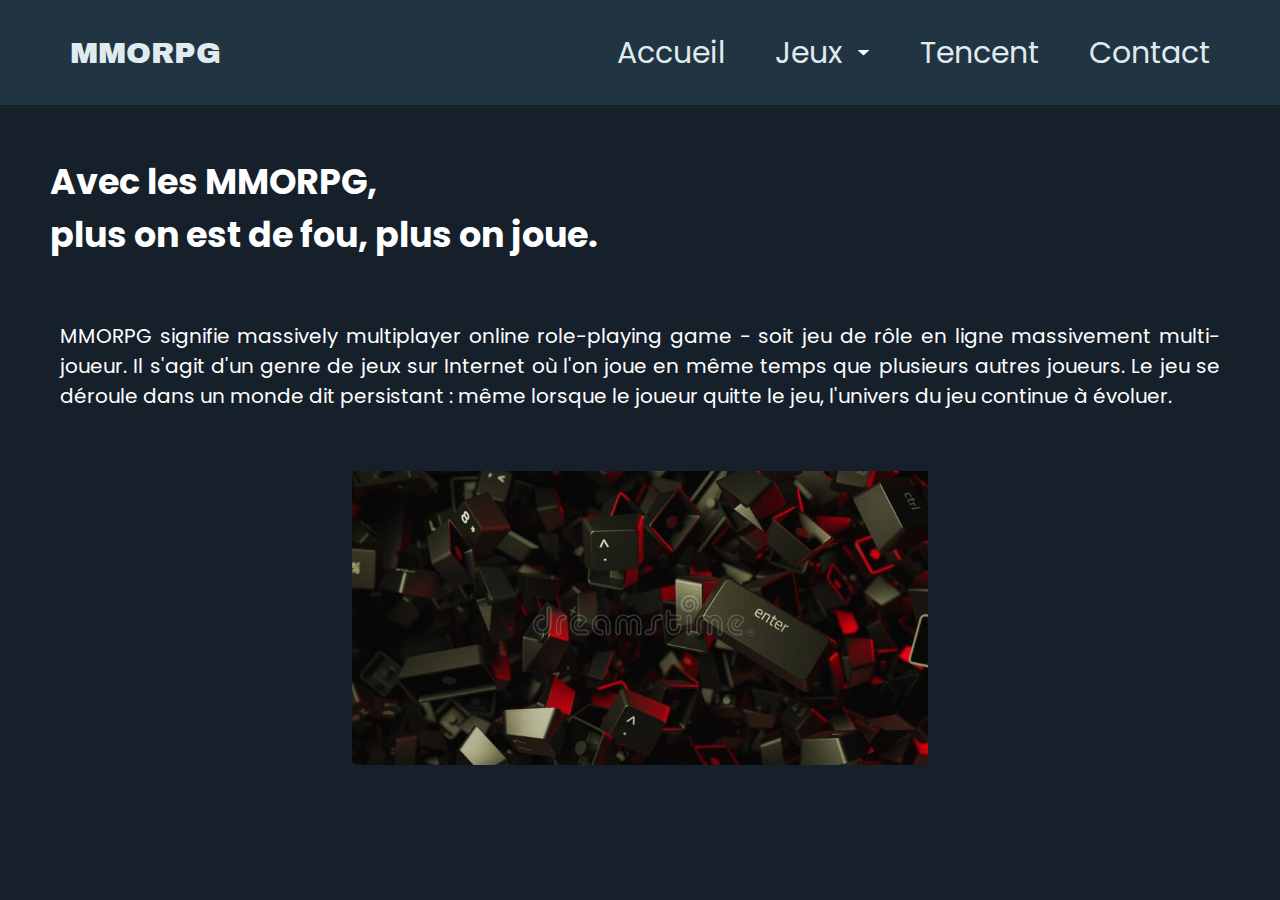
<file: html/Index.html>
<!DOCTYPE html>
<html lang="en">

<head>
    <meta charset="UTF-8">
    <meta http-equiv="X-UA-Compatible" content="IE=edge">
    <meta name="viewport" content="width=device-width, initial-scale=1.0">

    <!-- importation du css -->
    <link rel="stylesheet" media="screen and (min-width:1101px)" href="../css/style.css">
    <link rel="stylesheet" media="screen and (min-width:751px) and (max-width:1100px)" href="../css/laptop.css">
    <link rel="stylesheet" media="screen and (max-width:750px)" href="../css/mobile.css">

    <!-- impotation des fonts -->
    <link rel="preconnect" href="https://fonts.googleapis.com">
    <link rel="preconnect" href="https://fonts.gstatic.com" crossorigin>
    <link href="https://fonts.googleapis.com/css2?family=Poppins:wght@300&display=swap" rel="stylesheet">

    <!-- Archivo black font family -->
    <link rel="preconnect" href="https://fonts.googleapis.com">
    <link rel="preconnect" href="https://fonts.gstatic.com" crossorigin>
    <link href="https://fonts.googleapis.com/css2?family=Archivo+Black&display=swap" rel="stylesheet">

    <title>Accueil</title>
</head>

<body>

    <a href="#haut_de_page"><img class="haut_de_page" src="../img/retour_haut.png" alt="retour_haut_de_page" /></a>

    <nav>

        <div class="nav-logo-container">
            <a href="Index.html" class="logo">
                MMORPG
            </a>
        </div>

        <input type="checkbox" id="nav-btn-check">
        <div class="nav-btn-container">
            <label for="nav-btn-check">
                <div class="ligne ligne-1"></div>
                <div class="ligne ligne-2"></div>
                <div class="ligne ligne-3"></div>
            </label>
        </div>

        <div class="nav-liens-container">
            <a href="Index.html" class="nav-lien">
                Accueil
            </a>

            <div class="nav-lien jeux-container">
                <input type="checkbox" id="menu-deroulant-jeux">
                <label for="menu-deroulant-jeux">
                    Jeux <i class="icon-caret"></i>
                </label>
                <span class="menu-deroulant-container">
                    <a href="AutreMMORPG.html" class="jeux-details">
                        Autres MMO
                    </a>
                    <a href="Wow.html" class="jeux-details">
                        WoW
                    </a>
                    <a href="Dofus.html" class="jeux-details">
                        Dofus
                    </a>
                </span>
            </div>

            <a href="Tencent.html" class="nav-lien">
                Tencent
            </a>

            <a href="Contact.html" class="nav-lien mobile-space">
                Contact
            </a>
        </div>

    </nav>

    <section>
        <div>
            <h1 class="Slogant">
                Avec les MMORPG, <br> plus on est de fou, plus on joue.</h1>

            <p class="accrocheacceuil">MMORPG signifie massively multiplayer online role-playing game - soit jeu de rôle
                en ligne massivement multijoueur.
                Il s'agit d'un genre de jeux sur Internet où l'on joue en même temps que plusieurs autres joueurs.
                Le jeu se déroule dans un monde dit persistant : même lorsque le joueur quitte le jeu, l'univers du jeu
                continue à évoluer.</p>

            <img class="imgaccueil" src="../img/acceuilaffiche.jpg" alt="Image Accueil" title="Image Accueil" />
        </div>
    </section>
</body>

</html>
</file>
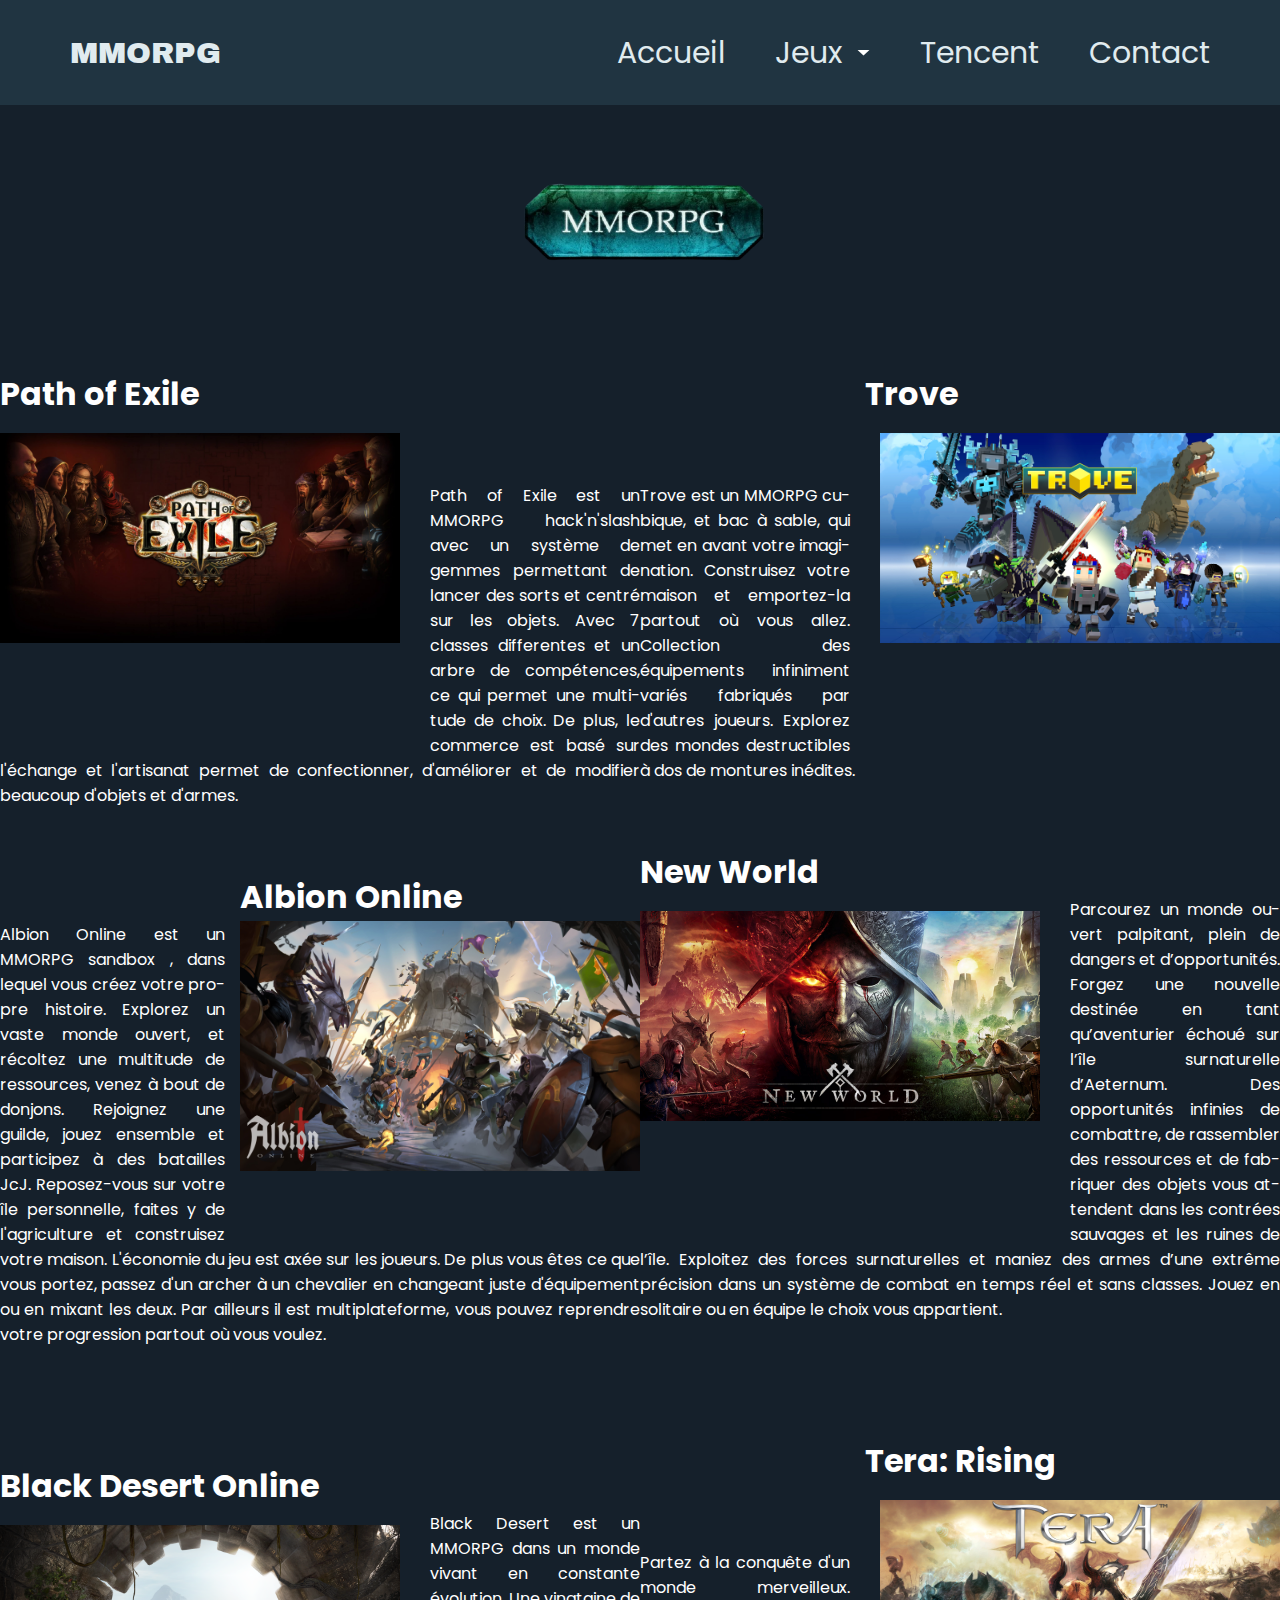
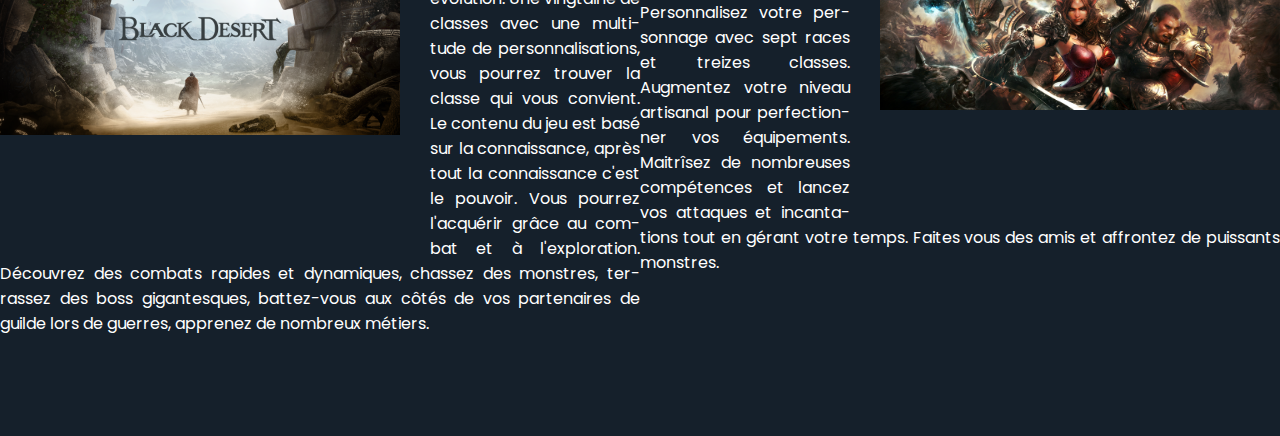
<file: html/AutreMMORPG.html>
<!DOCTYPE html>
<html lang="en">

<head>
  <meta charset="UTF-8">
  <meta http-equiv="X-UA-Compatible" content="IE=edge">
  <meta name="viewport" content="width=device-width, initial-scale=1.0">

  <!-- importation du css -->
  <link rel="stylesheet" media="screen and (min-width:1101px)" href="../css/style.css">
  <link rel="stylesheet" media="screen and (min-width:751px) and (max-width:1100px)" href="../css/laptop.css">
  <link rel="stylesheet" media="screen and (max-width:750px)" href="../css/mobile.css">

  <!-- impotation des fonts -->
  <link rel="preconnect" href="https://fonts.googleapis.com">
  <link rel="preconnect" href="https://fonts.gstatic.com" crossorigin>
  <link href="https://fonts.googleapis.com/css2?family=Poppins:wght@300&display=swap" rel="stylesheet">

  <!-- Archivo black font family -->
  <link rel="preconnect" href="https://fonts.googleapis.com">
  <link rel="preconnect" href="https://fonts.gstatic.com" crossorigin>
  <link href="https://fonts.googleapis.com/css2?family=Archivo+Black&display=swap" rel="stylesheet">

  <title>Accueil</title>
</head>

<body>

  <a href="#haut_de_page"><img class="haut_de_page" src="../img/retour_haut.png" alt="retour_haut_de_page" /></a>

  <nav>

    <div class="nav-logo-container">
      <a href="Index.html" class="logo">
        MMORPG
      </a>
    </div>

    <input type="checkbox" id="nav-btn-check">
    <div class="nav-btn-container">
      <label for="nav-btn-check">
        <div class="ligne ligne-1"></div>
        <div class="ligne ligne-2"></div>
        <div class="ligne ligne-3"></div>
      </label>
    </div>

    <div class="nav-liens-container">
      <a href="Index.html" class="nav-lien">
        Accueil
      </a>

      <div class="nav-lien jeux-container">
        <input type="checkbox" id="menu-deroulant-jeux">
        <label for="menu-deroulant-jeux">
          Jeux <i class="icon-caret"></i>
        </label>
        <span class="menu-deroulant-container">
          <a href="AutreMMORPG.html" class="jeux-details">
            Autres MMO
          </a>
          <a href="Wow.html" class="jeux-details">
            WoW
          </a>
          <a href="Dofus.html" class="jeux-details">
            Dofus
          </a>
        </span>
      </div>

      <a href="Tencent.html" class="nav-lien">
        Tencent
      </a>

      <a href="Contact.html" class="nav-lien mobile-space">
        Contact
      </a>
    </div>

  </nav>
  <header>
    <img src="../img/Titremmorpg.png" alt="Titre MMORPG" class="titre" />
  </header>

  <body id="mmo">
    <section id="gauche">
      <article>
        <figure class="imgjg">
          <a href="https://fr.pathofexile.com/" target="_blank">
            <img src="../img/path-of-exile.jpg" alt="image de Path of Exile" class="imgjg" />
          </a>
          <figcaption class="timg">
            <h1>Path of Exile</h1>
          </figcaption>

        </figure>
        <p class="c">
          Path of Exile est un MMORPG hack'n'slash avec un système de gemmes permettant de lancer des sorts et centré
          sur les objets.
          Avec 7 classes differentes et un arbre de compétences, ce qui permet une multitude de choix.
          De plus, le commerce est basé sur l'échange et l'artisanat permet de confectionner, d'améliorer et de modifier
          beaucoup d'objets et d'armes.
        </p>

      </article>
      <article>
        <figure class="imgjd">
          <a href="https://albiononline.com/fr/home" target="_blank">
            <img src="../img/Albion Online.jpg" alt="image de Albion Online" />
          </a>
          <figcaption>
            <h1>Albion Online</h1>
          </figcaption>
        </figure>
        <p class="gc">
          Albion Online est un MMORPG sandbox , dans lequel vous créez votre propre histoire.
          Explorez un vaste monde ouvert, et récoltez une multitude de ressources, venez à bout de donjons.
          Rejoignez une guilde, jouez ensemble et participez à des batailles JcJ.
          Reposez-vous sur votre île personnelle, faites y de l'agriculture et construisez votre maison.
          L'économie du jeu est axée sur les joueurs.
          De plus vous êtes ce que vous portez, passez d'un archer à un chevalier en changeant juste d'équipement ou en
          mixant les deux.
          Par ailleurs il est multiplateforme, vous pouvez reprendre votre progression partout où vous voulez.
        </p>
      </article>
      <article>
        <figure class="imgjg">
          <a href="https://www.naeu.playblackdesert.com/fr-FR/Main/" target="_blank">
            <img src="../img/black desert.png" alt="image de black desert " class="imgjg" class="center" />
          </a>
          <figcaption class="timg">
            <h1>Black Desert Online</h1>
          </figcaption>
        </figure>
        <p class="gc">
          Black Desert est un MMORPG dans un monde vivant en constante évolution.
          Une vingtaine de classes avec une multitude de personnalisations, vous pourrez trouver la classe qui vous
          convient.
          Le contenu du jeu est basé sur la connaissance, après tout la connaissance c'est le pouvoir. Vous pourrez
          l'acquérir grâce au combat et à l'exploration.
          Découvrez des combats rapides et dynamiques, chassez des monstres, terrassez des boss gigantesques,
          battez-vous aux côtés de vos partenaires de guilde lors de guerres, apprenez de nombreux métiers.
        </p>
      </article>
    </section>
    <section id="droite">
      <article>
        <figure class="imgjd">
          <a href="https://www.trionworlds.com/trove/fr/" target="_blank">
            <img src="../img/TROVE.jpg" alt="image de TROVE" class="imgjd" />
          </a>
          <figcaption>
            <h1>Trove</h1>
          </figcaption>
        </figure>
        <p class="c" id="lp">
          Trove est un MMORPG cubique, et bac à sable, qui met en avant votre imagination.
          Construisez votre maison et emportez-la partout où vous allez.
          Collection des équipements infiniment variés fabriqués par d'autres joueurs.
          Explorez des mondes destructibles à dos de montures inédites.
        </p>
      </article>
      <article>
        <figure class="imgjg">
          <a href="https://www.newworld.com/fr-fr/" target="_blank"><img src="../img/NewWorld.jpg" alt="image de "
              class="imgjg" />
          </a>
          <figcaption class="timg">
            <h1>New World</h1>
          </figcaption>
        </figure>
        <p class=gc id="lpl">
          Parcourez un monde ouvert palpitant, plein de dangers et d’opportunités.
          Forgez une nouvelle destinée en tant qu’aventurier échoué sur l’île surnaturelle d’Aeternum.
          Des opportunités infinies de combattre, de rassembler des ressources et de fabriquer des objets vous attendent
          dans les contrées sauvages et les ruines de l’île.
          Exploitez des forces surnaturelles et maniez des armes d’une extrême précision dans un système de combat en
          temps réel et sans classes.
          Jouez en solitaire ou en équipe le choix vous appartient.
        </p>
      </article>
      <article>
        <figure class="imgjd">
          <a href="https://fr.tera.gameforge.com/landingpage/partner" target="_blank">
            <img src="../img/Tera.jpg" alt="image de Tera " class="imgjd" />
          </a>
          <figcaption>
            <h1>Tera: Rising</h1>
          </figcaption>
        </figure>
        <p class="c">
          Partez à la conquête d'un monde merveilleux.
          Personnalisez votre personnage avec sept races et treizes classes.
          Augmentez votre niveau artisanal pour perfectionner vos équipements.
          Maitrîsez de nombreuses compétences et lancez vos attaques et incantations tout en gérant votre temps.
          Faites vous des amis et affrontez de puissants monstres.
        </p>
      </article>
    </section>

  </body>

</html>
</file>
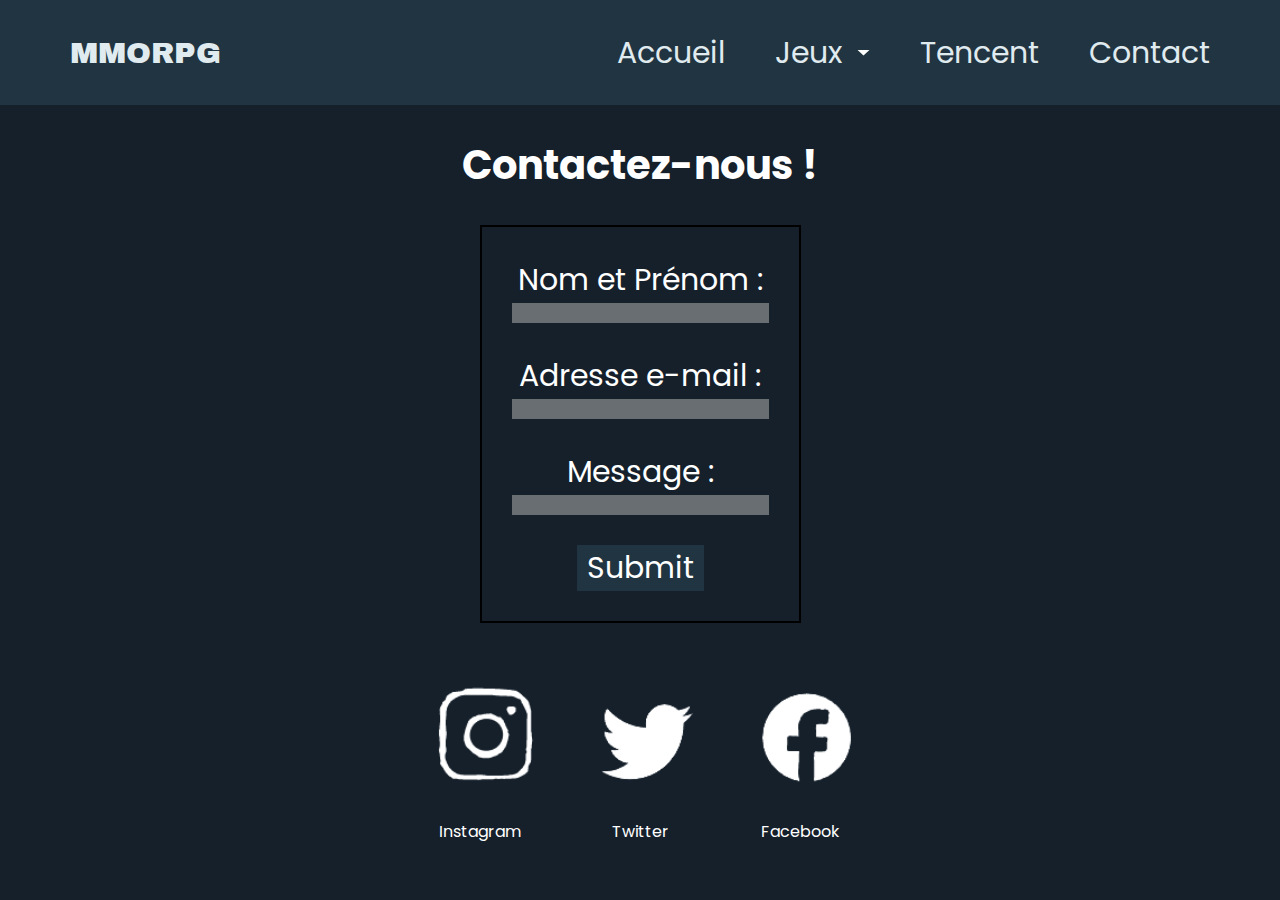
<file: html/contact.html>
<!DOCTYPE html>
<html lang="en">

<head>
    <meta charset="UTF-8">
    <meta http-equiv="X-UA-Compatible" content="IE=edge">
    <meta name="viewport" content="width=device-width, initial-scale=1.0">

    <!-- importation du css -->
    <link rel="stylesheet" media="screen and (min-width:1101px)" href="../css/style.css">
    <link rel="stylesheet" media="screen and (min-width:751px) and (max-width:1100px)" href="../css/laptop.css">
    <link rel="stylesheet" media="screen and (max-width:750px)" href="../css/mobile.css">

    <!-- impotation des fonts -->
    <link rel="preconnect" href="https://fonts.googleapis.com">
    <link rel="preconnect" href="https://fonts.gstatic.com" crossorigin>
    <link href="https://fonts.googleapis.com/css2?family=Poppins:wght@300&display=swap" rel="stylesheet">

    <!-- Archivo black font family -->
    <link rel="preconnect" href="https://fonts.googleapis.com">
    <link rel="preconnect" href="https://fonts.gstatic.com" crossorigin>
    <link href="https://fonts.googleapis.com/css2?family=Archivo+Black&display=swap" rel="stylesheet">

    <title>Contact</title>
</head>

<body id="ctct">
    <a href="#haut_de_page"><img class="haut_de_page" src="../img/retour_haut.png" alt="retour_haut_de_page" /></a>

    <nav id="haut_de_page">

        <div class="nav-logo-container">
            <a href="Index.html" class="logo">
                MMORPG
            </a>
        </div>

        <input type="checkbox" id="nav-btn-check">
        <div class="nav-btn-container">
            <label for="nav-btn-check">
                <div class="ligne ligne-1"></div>
                <div class="ligne ligne-2"></div>
                <div class="ligne ligne-3"></div>
            </label>
        </div>

        <div class="nav-liens-container">
            <a href="Index.html" class="nav-lien">
                Accueil
            </a>

            <div class="nav-lien jeux-container">
                <input type="checkbox" id="menu-deroulant-jeux">
                <label for="menu-deroulant-jeux">
                    Jeux <i class="icon-caret"></i>
                </label>
                <span class="menu-deroulant-container">
                    <a href="AutreMMORPG.html" class="jeux-details">
                        Autres MMO
                    </a>
                    <a href="Wow.html" class="jeux-details">
                        WoW
                    </a>
                    <a href="Dofus.html" class="jeux-details">
                        Dofus
                    </a>
                </span>
            </div>

            <a href="Tencent.html" class="nav-lien">
                Tencent
            </a>

            <a href="Contact.html" class="nav-lien mobile-space">
                Contact
            </a>
        </div>

    </nav>

    <div>
        <h1 class="contact">Contactez-nous !</h1>
    </div>
    <div class="formall">
        <form>
            <div class="form1">
                <label for="name-and-firstname">
                    Nom et Prénom : <input type="text">
                </label>
            </div>
            <div class="form2">
                <label for="email">
                    Adresse e-mail : <input type="text">
                </label>
            </div>
            <div class="form3">
                <label for="message">
                    Message : <input type="text">
                </label>
            </div>
            <div>
                <input type="submit" class="envoyer">
            </div>
        </form>
    </div>

    <div class="logoall">
        <figure>
            <a href="https://www.instagram.com/yanisprojetweb/" target="_blank"><img class="logoréseaux"
                    src="../img/Instagramlogo.png" alt="Instagram" title="Instagram"></a>
            <figcaption class="logotxt">Instagram</figcaption>
        </figure>
        <figure>
            <a href="https://twitter.com/projetwebsae106" target="_blank"><img class="logoréseaux"
                    src="../img/Twitterlogo.png" alt="Twitter" title="Twitter"></a>
            <figcaption class="logotxt">Twitter</figcaption>
        </figure>
        <figure>
            <a href="https://www.facebook.com/profile.php?id=100074762119582" target="_blank"><img class="logoréseaux"
                    src="../img/Facebooklogo.png" alt="Facebook" title="Facebook"></a>
            <figcaption class="logotxt">Facebook</figcaption>
        </figure>
    </div>
</body>

</html>
</file>
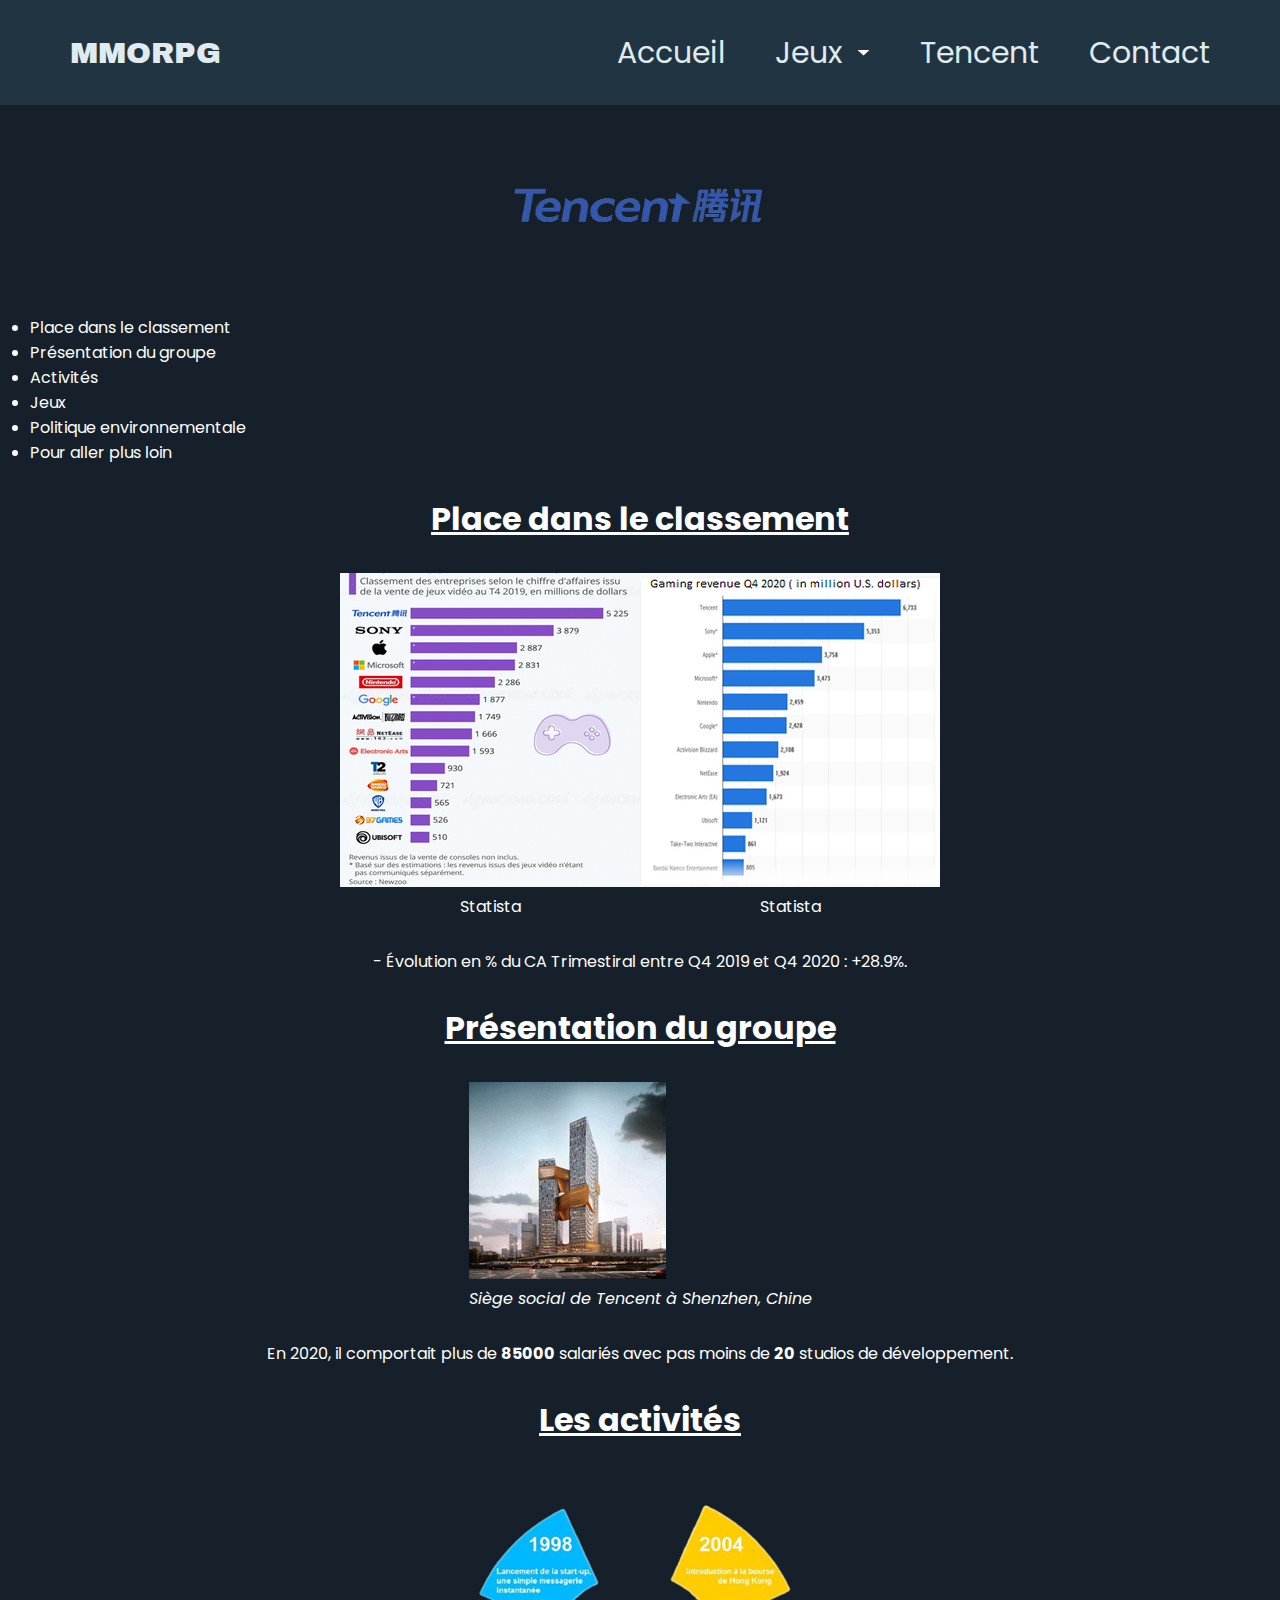
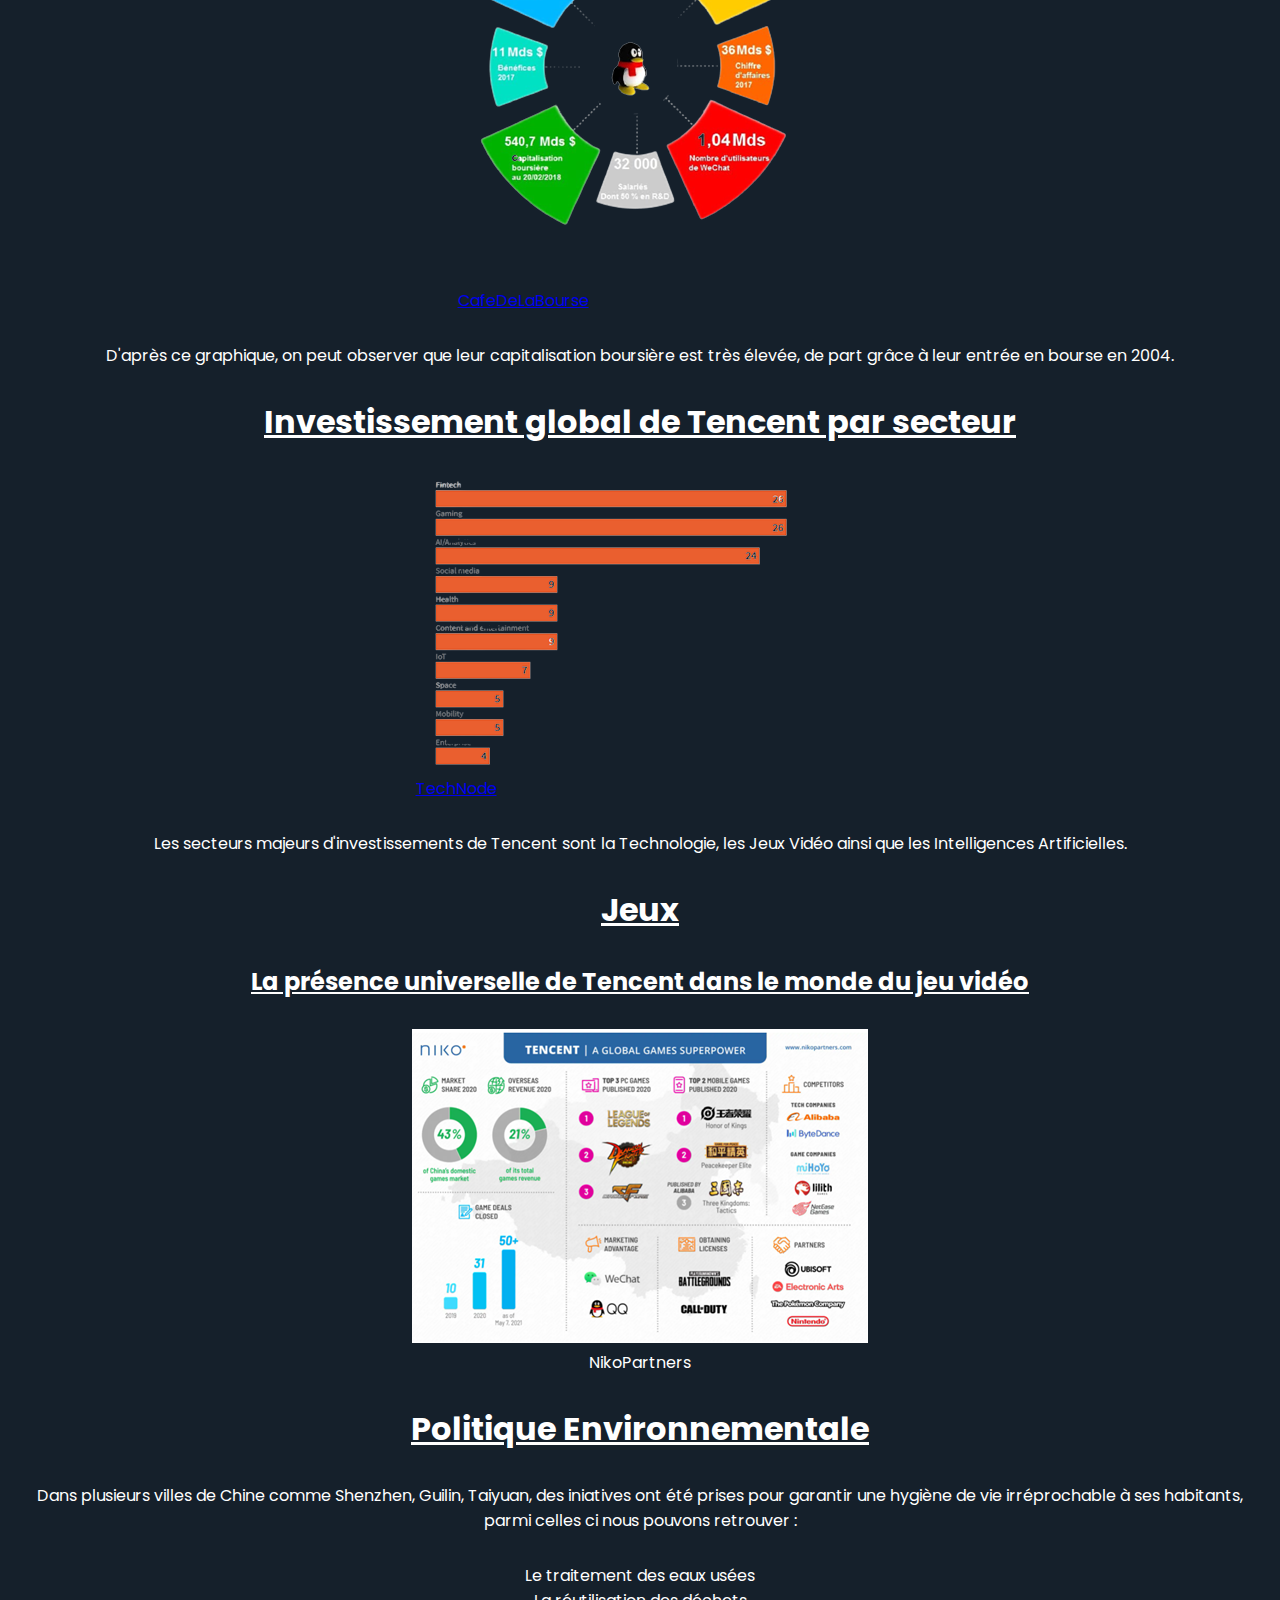
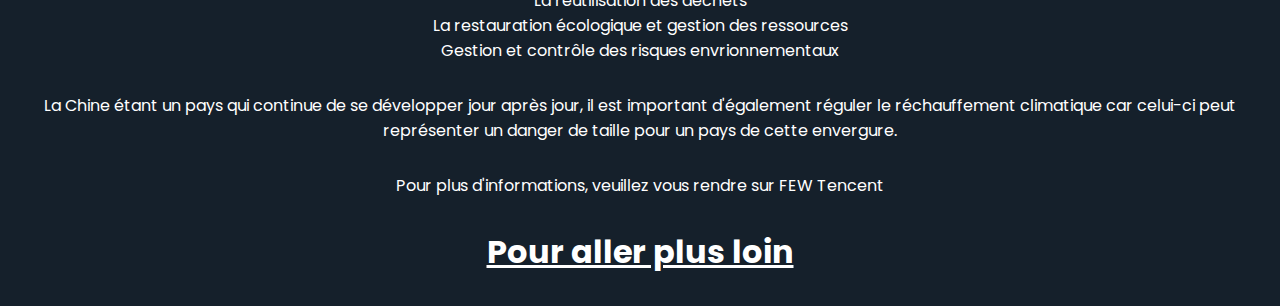
<file: html/Tencent.html>
<!DOCTYPE html>
<html lang="en">

<head>
    <meta charset="UTF-8">
    <meta http-equiv="X-UA-Compatible" content="IE=edge">
    <meta name="viewport" content="width=device-width, initial-scale=1.0">

    <!-- importation du css -->
    <link rel="stylesheet" media="screen and (min-width:1101px)" href="../css/style.css">
    <link rel="stylesheet" media="screen and (min-width:751px) and (max-width:1100px)" href="../css/laptop.css">
    <link rel="stylesheet" media="screen and (max-width:750px)" href="../css/mobile.css">

    <!-- impotation des fonts -->
    <link rel="preconnect" href="https://fonts.googleapis.com">
    <link rel="preconnect" href="https://fonts.gstatic.com" crossorigin>
    <link href="https://fonts.googleapis.com/css2?family=Poppins:wght@300&display=swap" rel="stylesheet">

    <!-- Archivo black font family -->
    <link rel="preconnect" href="https://fonts.googleapis.com">
    <link rel="preconnect" href="https://fonts.gstatic.com" crossorigin>
    <link href="https://fonts.googleapis.com/css2?family=Archivo+Black&display=swap" rel="stylesheet">

    <title>Tencent</title>
</head>

<body id="tencent">
    <a href="#haut_de_page"><img class="haut_de_page" src="../img/retour_haut.png" alt="retour_haut_de_page" /></a>

    <nav id="haut_de_page">

        <div class="nav-logo-container">
            <a href="Index.html" class="logo">
                MMORPG
            </a>
        </div>

        <input type="checkbox" id="nav-btn-check">
        <div class="nav-btn-container">
            <label for="nav-btn-check">
                <div class="ligne ligne-1"></div>
                <div class="ligne ligne-2"></div>
                <div class="ligne ligne-3"></div>
            </label>
        </div>

        <div class="nav-liens-container">
            <a href="Index.html" class="nav-lien">
                Accueil
            </a>

            <div class="nav-lien jeux-container">
                <input type="checkbox" id="menu-deroulant-jeux">
                <label for="menu-deroulant-jeux">
                    Jeux <i class="icon-caret"></i>
                </label>
                <span class="menu-deroulant-container">
                    <a href="AutreMMORPG.html" class="jeux-details">
                        Autres MMO
                    </a>
                    <a href="Wow.html" class="jeux-details">
                        WoW
                    </a>
                    <a href="Dofus.html" class="jeux-details">
                        Dofus
                    </a>
                </span>
            </div>

            <a href="Tencent.html" class="nav-lien">
                Tencent
            </a>

            <a href="Contact.html" class="nav-lien mobile-space">
                Contact
            </a>
        </div>

    </nav>

    <header class="logotencent">
        <img src="../img/tencent.png" alt="tencent" classe="imagetencent" />
    </header>

    <div class="sommaire">
        <ul id="Navigation du site">
            <li><a href="#Place" title="1">Place dans le classement</a></li>
            <li><a href="#Presentation" title="2">Présentation du groupe</a></li>
            <li><a href="#Activites" title="3">Activités</a></li>
            <li><a href="#Jeux" title="4">Jeux</a></li>
            <li><a href="#Politique" title="5">Politique environnementale</a></li>
            <li><a href="#Loin" title="6">Pour aller plus loin</a></li>
        </ul>
    </div>

    <div class="place_dans">
        <h1 id="Place"><u>Place dans le classement</u></h1>
        <div class="classement">
            <figure>
                <img src="../img/classement.png" alt="classement" classe="imagetencent" />
                <figcaption class="statista"><a
                        href="https://fr.statista.com/infographie/18486/vente-de-jeux-video-classement-entreprises-editeurs-selon-le-chiffre-affaires/">Statista</a>
                </figcaption>
            </figure>

            <figure>
                <img src="../img/classementdeux.png" alt="autreclassement" classe="imagetencent" />
                <figcaption class="statista"><a
                        href="https://www.statista.com/statistics/421848/game-revenues-global-companies/">Statista</a>
                </figcaption>
            </figure>
        </div>
        <p>- Évolution en % du CA Trimestiral entre Q4 2019 et Q4 2020 : +28.9%.</p>
    </div>

    <div>
        <h1 id="Presentation"><u>Présentation du groupe</u></h1>
        <div class="classement">
            <figure>
                <img src="../img/siege.png" alt="siege" classe="imagetencent" />
                <figcaption class="statista"><i>Siège social de Tencent à Shenzhen, Chine</i></figcaption>
            </figure>
        </div>
        <p>En 2020, il comportait plus de <strong>85000</strong> salariés avec pas moins de <strong>20</strong> studios
            de développement.</p>
    </div>

    <div>
        <h1 id="Activites"><u>Les activités</u></h1>
        <div class="classement">
            <figure>
                <img src="../img/activites.png" alt="activites" classe="imagetencent" />
                <figcaption><a
                        href="https://www.cafedelabourse.com/actualites/tencent-geant-internet-chinois">CafeDeLaBourse</a>
                </figcaption>
            </figure>
        </div>
        <p>D'après ce graphique, on peut observer que leur capitalisation boursière est très élevée, de part grâce à
            leur entrée en bourse en 2004.</p>
    </div>

    <div>
        <h1><u>Investissement global de Tencent par secteur</u></h1>
        <div class="classement">
            <figure>
                <img src="../img/investissement.png" alt="investissement" classe="imagetencent" />
                <figcaption><a href="https://technode.com/2020/01/13/where-tencent-invests-infographic/">TechNode</a>
                </figcaption>
            </figure>
        </div>
        <p>Les secteurs majeurs d'investissements de Tencent sont la Technologie, les Jeux Vidéo ainsi que les
            Intelligences Artificielles.</p>
    </div>

    <div>
        <h1 id="Jeux"><u>Jeux</u></h1>
        <h2><u>La présence universelle de Tencent dans le monde du jeu vidéo</u></h2>
        <div class="classement">
            <figure>
                <img src="../img/parts.png" alt="parts" classe="imagetencent" />
                <figcaption class="statista"><a
                        href="https://nikopartners.com/tencents-silent-pursuit-of-global-gaming-domination/">NikoPartners</a>
                </figcaption>
            </figure>
        </div>
    </div>

    <div>
        <h1 id="Politique"><u>Politique Environnementale</u></h1>
        <p>Dans plusieurs villes de Chine comme Shenzhen, Guilin, Taiyuan, des iniatives ont été prises pour garantir
            une hygiène de vie irréprochable à ses habitants, parmi celles ci nous pouvons retrouver :
        <ul class="poli">
            <li>Le traitement des eaux usées</li>
            <li>La réutilisation des déchets</li>
            <li>La restauration écologique et gestion des ressources</li>
            <li>Gestion et contrôle des risques envrionnementaux</li>
        </ul>
        <p>La Chine étant un pays qui continue de se développer jour après jour, il est important d'également réguler le
            réchauffement climatique car celui-ci peut représenter un danger de taille pour un pays de cette envergure.
        </p>
        <p>Pour plus d'informations, veuillez vous rendre sur <a href="https://few.tencent.com/" target="_blank"
                class="fi">FEW Tencent</a></p>
    </div>

    <div>
        <h1 id="Loin"><u><a href="https://www.tencent.com/" target="_blank" class="fi">Pour aller plus loin</a></u></h1>
    </div>
</body>

</html>
</file>
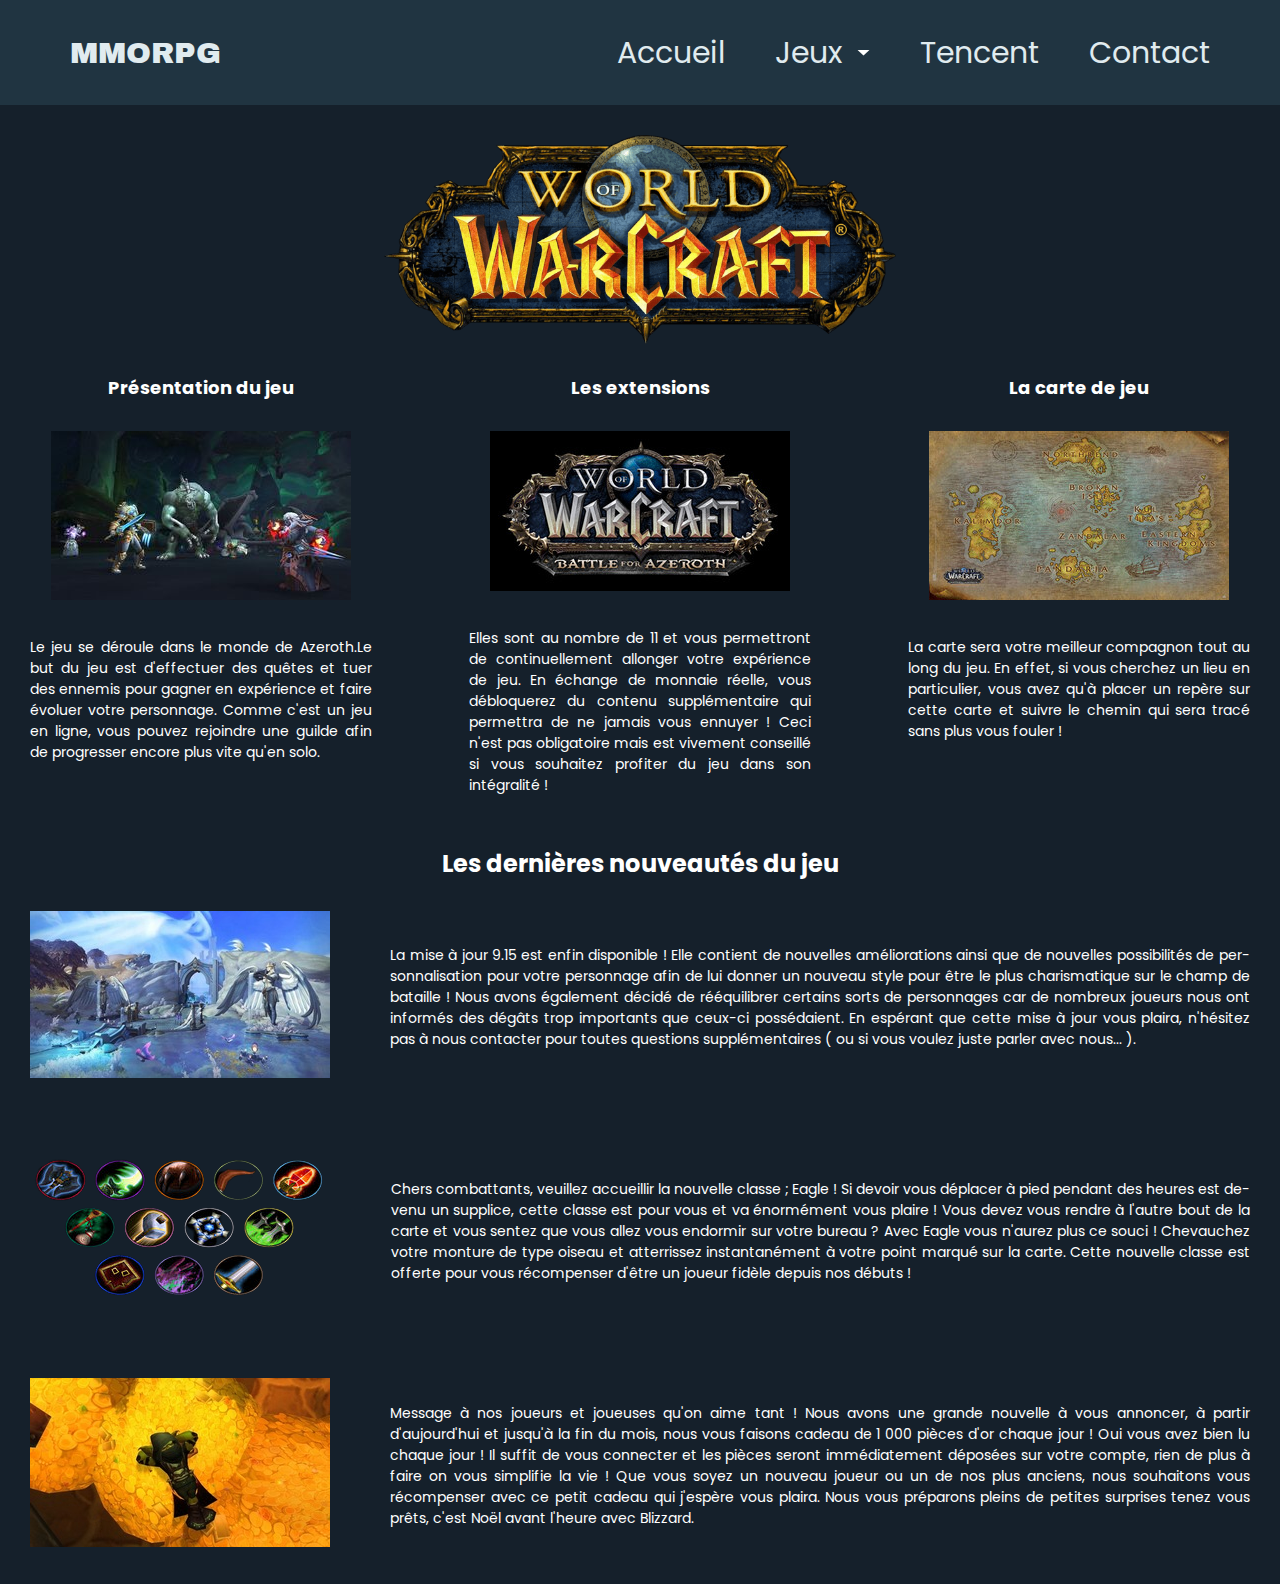
<file: html/wow.html>
<!DOCTYPE html>
<html lang="en">

<head>
    <meta charset="UTF-8">
    <meta http-equiv="X-UA-Compatible" content="IE=edge">
    <meta name="viewport" content="width=device-width, initial-scale=1.0">

    <!-- importation du css -->
    <link rel="stylesheet" media="screen and (min-width:1101px)" href="../css/style.css">
    <link rel="stylesheet" media="screen and (min-width:751px) and (max-width:1100px)" href="../css/laptop.css">
    <link rel="stylesheet" media="screen and (max-width:750px)" href="../css/mobile.css">

    <!-- impotation des fonts -->
    <link rel="preconnect" href="https://fonts.googleapis.com">
    <link rel="preconnect" href="https://fonts.gstatic.com" crossorigin>
    <link href="https://fonts.googleapis.com/css2?family=Poppins:wght@300&display=swap" rel="stylesheet">

    <!-- Archivo black font family -->
    <link rel="preconnect" href="https://fonts.googleapis.com">
    <link rel="preconnect" href="https://fonts.gstatic.com" crossorigin>
    <link href="https://fonts.googleapis.com/css2?family=Archivo+Black&display=swap" rel="stylesheet">

    <title>World of Warcraft</title>
</head>

<body id="wow">
    <a href="#haut_de_page"><img class="haut_de_page" src="../img/retour_haut.png" alt="retour_haut_de_page" /></a>

    <nav id="haut_de_page">

        <div class="nav-logo-container">
            <a href="Index.html" class="logo">
                MMORPG
            </a>
        </div>

        <input type="checkbox" id="nav-btn-check">
        <div class="nav-btn-container">
            <label for="nav-btn-check">
                <div class="ligne ligne-1"></div>
                <div class="ligne ligne-2"></div>
                <div class="ligne ligne-3"></div>
            </label>
        </div>

        <div class="nav-liens-container">
            <a href="Index.html" class="nav-lien">
                Accueil
            </a>

            <div class="nav-lien jeux-container">
                <input type="checkbox" id="menu-deroulant-jeux">
                <label for="menu-deroulant-jeux">
                    Jeux <i class="icon-caret"></i>
                </label>
                <span class="menu-deroulant-container">
                    <a href="AutreMMORPG.html" class="jeux-details">
                        Autres MMO
                    </a>
                    <a href="Wow.html" class="jeux-details">
                        WoW
                    </a>
                    <a href="Dofus.html" class="jeux-details">
                        Dofus
                    </a>
                </span>
            </div>

            <a href="Tencent.html" class="nav-lien">
                Tencent
            </a>

            <a href="Contact.html" class="nav-lien mobile-space">
                Contact
            </a>
        </div>

    </nav>

    <header class="logo-wow">
        <a target="_blank" href="https://worldofwarcraft.com/fr-fr/"><img src="../img/wow.png" alt="wow" /></a>
    </header>

    <!-- Première section -->
    <div class="titre-img-para kkk">
        <div>
            <h1>Présentation du jeu</h1>
            <a target="_blank" href="https://worldofwarcraft.com/fr-fr/"><img src="../img/ingame.jpg" alt="ingame"></a>
            <p>
                Le jeu se déroule dans le monde de Azeroth.Le but du jeu est d'effectuer des quêtes et tuer des ennemis
                pour gagner en expérience et faire évoluer votre personnage. Comme c'est un jeu en ligne, vous pouvez
                rejoindre une guilde afin de progresser encore plus vite qu'en solo.
            </p>
        </div>

        <div>
            <h1>Les extensions</h1>
            <a target="_blank"
                href="https://dotesports.com/fr/world-of-warcraft/news/toutes-les-extensions-de-world-of-warcraft-dans-lordre"><img
                    src="../img/extensions.jpg" alt="extensions"></a>
            <p>
                Elles sont au nombre de 11 et vous permettront de continuellement allonger votre expérience de jeu. En
                échange de monnaie réelle, vous débloquerez du contenu supplémentaire qui permettra de ne jamais vous
                ennuyer ! Ceci n'est pas obligatoire mais est vivement conseillé si vous souhaitez profiter du jeu dans
                son intégralité !
            </p>
        </div>

        <div>
            <h1>La carte de jeu</h1>
            <a target="_blank" href="https://fr.wowhead.com/maps"><img src="../img/map.jpg" alt="map"></a>
            <p>
                La carte sera votre meilleur compagnon tout au long du jeu. En effet, si vous cherchez un lieu en
                particulier, vous avez qu'à placer un repère sur cette carte et suivre le chemin qui sera tracé sans
                plus vous fouler !
            </p>
        </div>
    </div>

    <!-- Deuxième section -->
    <div class="img-para kkk">
        <div class="titre-h1">
            <h2>Les dernières nouveautés du jeu</h2>
        </div>
        <div>
            <a target="_blank" href="https://cutt.ly/wR6GKoe"><img src="../img/wow915.jpg" alt="ingame"></a>
            <p>
                La mise à jour 9.15 est enfin disponible ! Elle contient de nouvelles améliorations ainsi que de
                nouvelles possibilités de personnalisation pour votre personnage afin de lui donner un nouveau style
                pour être le plus charismatique sur le champ de bataille ! Nous avons également décidé de rééquilibrer
                certains sorts de personnages car de nombreux joueurs nous ont informés des dégâts trop importants que
                ceux-ci possédaient. En espérant que cette mise à jour vous plaira, n'hésitez pas à nous contacter pour
                toutes questions supplémentaires ( ou si vous voulez juste parler avec nous... ).
            </p>
        </div>

        <div>
            <a target="_blank" href="https://worldofwarcraft.com/fr-fr/game/classes"><img src="../img/classeswow.png"
                    alt="classes"></a>
            <p>
                Chers combattants, veuillez accueillir la nouvelle classe ; Eagle ! Si devoir vous déplacer à pied
                pendant des heures est devenu un supplice, cette classe est pour vous et va énormément vous plaire !
                Vous devez vous rendre à l'autre bout de la carte et vous sentez que vous allez vous endormir sur votre
                bureau ? Avec Eagle vous n'aurez plus ce souci ! Chevauchez votre monture de type oiseau et atterrissez
                instantanément à votre point marqué sur la carte. Cette nouvelle classe est offerte pour vous
                récompenser d'être un joueur fidèle depuis nos débuts !
            </p>
        </div>

        <div>
            <a
                href="https://arstechnica.com/gaming/2017/05/how-destiny-2-is-leading-to-gold-deflation-world-of-warcraft/"><img
                    src="../img/coincoin.jpg" alt="coin"></a>
            <p>
                Message à nos joueurs et joueuses qu'on aime tant ! Nous avons une grande nouvelle à vous annoncer, à
                partir d'aujourd'hui et jusqu'à la fin du mois, nous vous faisons cadeau de 1 000 pièces d'or chaque
                jour ! Oui vous avez bien lu chaque jour ! Il suffit de vous connecter et les pièces seront
                immédiatement déposées sur votre compte, rien de plus à faire on vous simplifie la vie ! Que vous soyez
                un nouveau joueur ou un de nos plus anciens, nous souhaitons vous récompenser avec ce petit cadeau qui
                j'espère vous plaira. Nous vous préparons pleins de petites surprises tenez vous prêts, c'est Noël avant
                l'heure avec Blizzard.
            </p>
        </div>
    </div>
</body>

</html>
</file>
<file: css/style.css>
/* Importation du chemin du dossier */
@import 'variable.css';

/* NavBar */
.haut_de_page {
    display: none;
}

nav {
    background-color: var(--turquoise-light);
    display: flex;
    flex-direction: row;
    justify-content: space-between;
    align-items: center;
    padding: var(--padding-nav);
    font-size: var(--nav-bar-police);
    height: var(--nav-ordi-height);
}

.nav-btn-container {
    display: none;
}

.nav-liens-container {
    display: flex;
    flex-direction: row;
    justify-content: space-around;
    align-items: center;
}

#menu-deroulant-jeux:checked ~ .menu-deroulant-container {
    height: auto;
    padding: var(--menu-deroulant-translate);
    border-top: var(--transparence) solid 2px;
}

.jeux-container .menu-deroulant-container {
    background-color: var(--turquoise-light);
    width: 250px;
    height: 0;
    overflow: hidden;
    display: flex;
    flex-direction: column;
    align-items: center;
    position: absolute;
    top: var(--nav-ordi-height);
    transition: var(--nav-menu-der-transition);
}

.jeux-container .jeux-details:nth-child(2) {
    margin: calc(var(--menu-deroulant-translate) / 2) 0;
}

nav .nav-liens-container .nav-lien {
    margin-left: var(--margin-lien-nav);
}

#nav-btn-check, #menu-deroulant-jeux {
    display: none;
}

nav a, .nav-lien {
    text-decoration: none;
    color: var(--bleu-ciel);
}

nav .nav-logo-container a {
    font-family: 'Archivo Black', sans-serif;
}

nav .jeux-container {
    display: flex;
    flex-direction: column;
    justify-content: center;
    align-items: center;
}

.jeux-container label {
    cursor: pointer;
    display: flex;
    align-items: center;
    justify-content: center;
    flex-direction: row;
}

.jeux-container .icon-caret {
    margin-left: 15px;
    width: 13px;
    height: 6px;
    background-color: var(--blanc);
    clip-path: polygon(50% 100%, 0 0, 100% 0);
    transition: var(--nav-menu-der-transition);
}

#menu-deroulant-jeux:checked ~ label > i.icon-caret {
    transform: rotate(180deg);
}
/* Fin navbar */

/* Page autre MMO */
#mmo body{
    text-size-adjust: 14px;
    font-weight: normal;
    color: var(--blanc);
    background-color:  #15202B;
	margin:auto;
	padding:auto;
    max-width: 1700px;

}



#mmo section{
    margin-top: 300px;
}

#mmo h1{
    text-size-adjust: 18px;
    clear: both;
}

#mmo article{
    margin-top:auto ;
    margin-bottom:auto;
    max-width: 700px;
    min-height: 40px;
    min-width: 30px;
    margin-left: auto;
    margin-right: auto;
    padding: auto;
    text-align: center;
    clear: both;
}

#mmo  #gauche{
	width:50%;
	float:left;	
	margin:0;
    margin-left: auto;
}

#mmo  #droite{
	float:right;
	width:50%;
	margin:0;
    margin-right: auto;  
}

#mmo img{
    height: 250px;
    width: 400px;  
}

#mmo .imgjg {
    float: left;
    margin: 15px 15px 15px 0px;
    padding-bottom: 40px;
    clear: right;
}

#mmo .imgjd {
    float: right;
    margin: 15px 0px 15px 15px;
    padding-bottom: 40px;
    clear: left;
}

#mmo .titre{
    display:block;
	margin-left:auto;
	margin-right:auto;
}

#mmo p{ 
    padding: auto ;
}

#mmo figure {
    display: table;  
}

#mmo figcaption {
    display: table-caption;
    caption-side: top;
}

#mmo .c{
    padding-top: 20%;
    margin-bottom: 50px;
}

#mmo .gc {
    padding-top: 10%;
    margin-bottom: 100px;
}
/* Fin page autre MMO */

body{
    color:var(--blanc);
}

/* Corps du site */
#wow h1{
    font-size: var(--size-ordi-titre);
}

#wow p{
    font-size: var(--size-ordi);
}

/* logo wow */
#wow header.logo-wow img{
    display: flex;
    justify-content: center;
    margin-top: var(--margin-ordi);
    margin-left:auto;
	margin-right:auto;
    width: 40%;
    height: auto;
}

/* Première section */
#wow div.titre-img-para{
    display: flex;
    justify-content: space-between;
    align-items: flex-start;
    padding: 30px;
}

#wow div.titre-img-para div{
    display: flex;
    flex-direction: column;
    justify-content: center;
    align-items: center;
    text-align: center;
    width: 28%;
}

#wow div.titre-img-para div h1{
    text-align: center;
}

#wow div.titre-img-para img {
    margin: var(--margin-ordi) 0;
    width: 100%;
    height: auto;
}

/* Deuxième section */
#wow div.img-para{
    margin-top: 20px;
}
#wow div.img-para div{
    display: flex;
    text-align: center;
}

#wow div.img-para img {
    margin: var(--margin-ordi);
}

#wow div.img-para p {
    margin: auto var(--margin-ordi);
}

#wow div.img-para div.titre-h1{
    display: flex;
    justify-content: center;
    margin-left:auto;
	margin-right:auto; 
}
/* Fin page wow */

/* Page Dofus*/
.SectionDofus{
    padding: var(--margin-ordi) 0;
    font-size: var(--size-ordi);
}

.dofus {
    display: flex;
    justify-content: center;
	margin-left:auto;
	margin-right:auto; 
}
.IntroDofus  {
    margin:  var(--margin-ordi);
}

.DofusClasse{
    margin:  var(--margin-ordi);
}

.dofusperso {
    display: flex;
    justify-content: center;
    margin: auto;
    width: auto;
    height: auto;
}

.adofusobjets {
    display:flex;
    justify-content: center;
}

.objets {
    display: flex;
    justify-content: center;
    margin: var(--margin-ordi);
}

.objetstxt {
    margin: auto;
}

.graphiqueobjets {
    justify-content: center;
    margin: var(--margin-ordi);
    width: 50vw;
    height: auto;
}

.container-slider {
    display: flex;
    flex-direction: row;
    justify-content: space-around;
    align-items: center;
    height: 300px;
}

.box-content {
    width: 45vw;
    height: 100%;
}

.swiper-container {
    overflow: hidden;
    width: var(--widthSlider);
    height: 100%;
}

.swiper-wrapper {
    width: 100%;
    height: 100%;
    display: flex;
    flex-direction: row; 
    box-sizing: content-box;/* cf developpez.net */
}


.swiper-wrapper-image {
    animation: slide-image 15s infinite;
}
.swiper-wrapper-text {
    animation: slide-text 15s infinite;
}

.swiper-slide {
    font-size: 50px;
    display: flex;
    justify-content: center;
    align-items: center;
    flex-shrink: 0; /* Permet de ne pas rétrecir une div et de laisser la tailler que lui aura determiné */
    width: 100%;
    height: 100%;
}

.swiper-slide-image img {
    width: 65%;
    height: auto;
}

@keyframes slide-image {
    0% {
        transform: translateX(0);
    }
    40% {
        transform: translateX(0);
    } 
    50% {
        transform: translateX(var(--widthTranslate));
    }
    90% {
        transform: translateX(var(--widthTranslate));
    }
    100% {
        transform: translateX(0);
    }
}

@keyframes slide-text {
    0% {
        transform: translateX(var(--widthTranslate));
    }
    40% {
        transform: translateX(var(--widthTranslate));
    } 
    50% {
        transform: translateX(0);
    }
    90% {
        transform: translateX(0);
    }
    100% {
        transform: translateX(var(--widthTranslate));
    }
}

#slide-1-text {
    font-size: var(--size-ordi);
}

#slide-2-text {
    font-size: var(--size-ordi);
}

.musiquesvariété {
    font-size: var(--size-ordi);
    margin: var(--margin-ordi);
}

.attention {
    display: flex;
    justify-content: center;
}

.container-audio-dofus {
    display: flex;
    flex-direction: row;
    justify-content: center;
    align-items: center;
    flex-wrap: wrap;
}

.container-audio-dofus .audio {
    display: flex;
    flex-direction: column;
    justify-content: center;
    align-items: center;
}

.audiotxt {
    margin: var(--margin-ordi);

}

.audioretro1 { 
    margin: var(--margin-ordi);
}
.audioretro2 { 
    margin: var(--margin-ordi);
}

.humour {
    margin: var(--margin-ordi);
    font-size: var(--size-ordi);
}

.humourtxt {
    margin: var(--margin-ordi);
    font-size: var(--size-ordi);
}

.marrant {
    display: flex;
    justify-content: center;
}

.quetemarrant {
    margin: var(--margin-ordi);
    height: 20vw;
}

.photomarrant {
    margin: var(--margin-ordi);
    height: 20vw;
}

.nom {
    text-align: center;
    font-size: var(--size-ordi-titre);
}

.hrefmarrant {
    display:flex;
    justify-content: center;
}

.fini {
    margin: var(--margin-ordi);
    font-size: var(--size-ordi);
}

.Accueilpage {
    display: flex;
    justify-content: center;
    text-align: center;
}

.Slogant {
    font-size: var(--size-ordi-slogant);
    margin: var(--margin-ordi-accueil);
}

.accrocheacceuil {
    font-size: var(--size-ordi-accroche);
    margin: var(--margin-ordi-accroche);
}

.imgaccueil {
    display: flex;
    justify-content: center;
	margin-left:auto;
	margin-right:auto;
    width: 45%;
    height: auto;
}
/*Fin page Dofus*/

/* Page Tencent */
#tencent body {
    font-size: var(--size-ordi);
}
#tencent .logotencent img {
    display: flex;
    justify-content: center;
    margin-top: var(--margin-ordi);
    margin-left:auto;
	margin-right:auto;
    width: 20%;
    height: auto;
}

#tencent .sommaire{
    display: flex;
    margin: var(--margin-ordi);
    text-align: center;
}

#tencent .sommaire ul li a{
    text-decoration: none;
    color: var(--blanc);

}

#tencent .classement {
    display: flex;
    justify-content: center;
    align-items: center;
    margin: var(--margin-ordi);
}

#tencent .statista {
    text-align: center;
}

#tencent .statista a {
    text-decoration: none;
    color: var(--blanc);
}

#tencent h1 {
    text-align: center;
    margin: var(--margin-ordi);
}
#tencent h2 {
    text-align: center;
    margin: var(--margin-ordi);
}


#tencent p {
    text-align: center;
    margin: var(--margin-ordi);
}

#tencent .poli li {
    display: flex;
    justify-content: center;

}

#tencent .fi {
    color: var(--blanc);
    text-decoration: none;
}
/* Fin page Tencent */


/* Page contact */

#ctct body {
    font-size: var(--size-ordi-contact);
}

#ctct .contact {
    display: flex;
    justify-content: center;
    margin: var(--margin-ordi);
    font-size: var(--size-ordi-titre-contact);
}

#ctct .formall {

    display: flex;
    justify-content: center;
    margin: var(--margin-ordi);
}

#ctct form {
    border:black 2px solid;
    font-size: var(--size-ordi-contact);
}
#ctct .form1 {
    margin: var(--margin-ordi);
    text-align: center;
}

#ctct .form2 {
    margin: var(--margin-ordi);
    text-align: center;
}

#ctct .form3 {
    margin: var(--margin-ordi);
    text-align: center;
}

#ctct .form1 input {
    display: block;
    width: 100%;
    height: auto;
    background-color: var(--transparence);
    border: none;
    color: var(--blanc);
}

#ctct .form2 input {
    display: block;
    width: 100%;
    height: auto;
    background-color: var(--transparence);
    border: none;
    color: var(--blanc);
}

#ctct .form3 input {
    display: block;
    width: 100%;
    height: auto;
    background-color: var(--transparence);
    border: none;
    color: var(--blanc);
}

#ctct .envoyer {
    display: flex;
    justify-content: center;
    margin: var(--margin-ordi) auto;
    background-color: var(--turquoise-light);
    color: var(--blanc);
    border: none;
    font-size: var(--size-ordi-contact);
    padding: 0 10px;
}

#ctct .logoall{
    display: flex;
    justify-content: center;
    align-items: center;
}

#ctct .logotxt {
    text-align: center;
}

#ctct .logoréseaux {
    display: flex;
    justify-content: center;
    width: 70%;
    height: auto;
    margin: var(--margin-ordi);
    align-items: center;
}

/* Fin page contact */
</file>
<file: css/laptop.css>
/* Importation du chemin du dossier */
@import 'variable.css';

/* NavBar */
.haut_de_page {
    display: none;
}

nav {
    background-color: var(--turquoise-light);
    display: flex;
    flex-direction: row;
    justify-content: space-between;
    align-items: center;
    padding: var(--padding-nav-laptop);
    font-size: var(--nav-bar-police-laptop);
    height: var(--nav-laptop-height);
}

.nav-btn-container {
    display: none;
}

.nav-liens-container {
    display: flex;
    flex-direction: row;
    justify-content: space-around;
    align-items: center;
}

#menu-deroulant-jeux:checked ~ .menu-deroulant-container {
    height: auto;
    padding: var(--menu-deroulant-translate-laptop);
    border-top: var(--transparence) solid 1px;
}

.jeux-container .menu-deroulant-container {
    background-color: var(--turquoise-light);
    width: 190px;
    height: 0;
    overflow: hidden;
    display: flex;
    flex-direction: column;
    align-items: center;
    position: absolute;
    top: var(--nav-laptop-height);
    transition: var(--nav-menu-der-transition);
}

.jeux-container .jeux-details:nth-child(2) {
    margin: calc(var(--menu-deroulant-translate) / 2) 0;
}

nav .nav-liens-container .nav-lien {
    margin-left: var(--margin-lien-nav);
}

#nav-btn-check, #menu-deroulant-jeux {
    display: none;
}

nav a, .nav-lien {
    text-decoration: none;
    color: var(--bleu-ciel);
}

nav .nav-logo-container a {
    font-family: 'Archivo Black', sans-serif;
}

nav .jeux-container {
    display: flex;
    flex-direction: column;
    justify-content: center;
    align-items: center;
}

.jeux-container label {
    cursor: pointer;
    display: flex;
    align-items: center;
    justify-content: center;
    flex-direction: row;
}

.jeux-container .icon-caret {
    margin-left: 15px;
    width: 13px;
    height: 6px;
    background-color: var(--blanc);
    clip-path: polygon(50% 100%, 0 0, 100% 0);
    transition: var(--nav-menu-der-transition);
}

#menu-deroulant-jeux:checked ~ label > i.icon-caret {
    transform: rotate(180deg);
}
/* Fin navbar */

/* Page autre MMO */
#mmo body{
    text-size-adjust: 12cm;
    font-family: Poppins, fantasy;
    font-weight: normal;
    color: #ffffff;
    background-color:  #15202B;
	margin:auto;
	padding:auto;
    max-width: 1700px;

}

#mmo section{
    margin-top: 300px;
    
}

#mmo h1{
    text-size-adjust: 16px;
    clear: both;
    
}

#mmo article{
    margin-top:auto ;
    margin-bottom:auto;
    max-width: 700px;
    min-height: 40px;
    min-width: 30px;
    margin-left: auto;
    margin-right: auto;
    padding: auto;
    text-align: center;


}

#mmo #gauche{
	width:50%;
	float:left;	
	margin:0;
    margin-left: auto; 
}

#mmo #droite{
	float:right;
	width:50%;
	margin:0;
    margin-left: auto;   
}

#mmo img{
    height: 250px;
    width: 400px;  
}
#mmo .titre{
    display:block;
	margin-left:auto;
	margin-right:auto;
}

#mmo p{ 
    padding: 5px 15px 5px 15px ;
    margin: auto;
}

#mmo figure {
    display: table;
    padding: 10px;  
}
#mmo figcaption {
    display: table-caption;
    caption-side: top;
}

#mmo .c{
    margin-bottom: 50px;
}

#mmo #lp{
    margin-bottom: 70px;
}

#mmo #lpl{
    margin-bottom: 30px;
}
/* Fin page autre MMO */

/* Page WoW */
body{
    color:var(--blanc);
}

/* logo wow */
#wow header.logo-wow img{
    display: flex;
    justify-content: center;
    margin-top: var(--margin-laptop);
    margin-left:auto;
	margin-right:auto;
    width: 45%;
    height: auto;
}

/* Corps du site */
#wow h1{
    font-size: var(--size-laptop-titre);
}

#wow p{
    font-size: var(--size-laptop);
}

#wow .kkk div {
    display: flex;
    flex-direction: column;
    justify-content: center;
    align-items: center;
    text-align: center;
    margin: var(--margin-laptop);
}

#wow div img {
    margin: var(--margin-laptop) 0;
    width: 100%;
    height: auto;
}

/* Fin page WoW*/

/* Page Dofus */
.dofus {
    height: 100%;
    display: flex;
    justify-content: center;
	margin-left:auto;
	margin-right:auto; 
}
.IntroDofus {
    margin: var(--margin-laptop);
    font-size: var(--size-laptop);
}
.DofusClasse {
    margin: var(--margin-laptop);
    font-size: var(--size-laptop);
}

.dofusperso {
    display: flex;
    justify-content: center;
    margin: auto;
    width: 80%;
    height: auto;
}

.adofusobjets {
    display:flex;
    justify-content: center;
}

.objets {
    display: flex;
    justify-content: center;
    margin: var(--margin-ordi);
}

.objetstxt {
    margin: auto;
}

.graphiqueobjets {
    justify-content: center;
    margin: var(--margin-laptop);
    width: 50vw;
    height: auto;
}

.container-slider {
    display: flex;
    flex-direction: row;
    justify-content: space-around;
    align-items: center;
    height: 300px;
}

.box-content {
    width: 45vw;
    height: 100%;
}

.swiper-container {
    overflow: hidden;
    width: var(--widthSlider);
    height: 100%;
}

.swiper-wrapper {
    width: 100%;
    height: 100%;
    display: flex;
    flex-direction: row; 
    box-sizing: content-box;/* cf developpez.net */
}

.swiper-wrapper-image {
    animation: slide-image 15s infinite;
}
.swiper-wrapper-text {
    animation: slide-text 15s infinite;
}

.swiper-slide {
    font-size: 50px;
    display: flex;
    justify-content: center;
    align-items: center;
    flex-shrink: 0; /* Permet de ne pas rétrecir une div et de laisser la tailler que lui aura determiné */
    width: 100%;
    height: 100%;
}

.swiper-slide-image img {
    width: 80%;
    height: auto;
}

@keyframes slide-image {
    0% {
        transform: translateX(0);
    }
    40% {
        transform: translateX(0);
    } 
    50% {
        transform: translateX(var(--widthTranslate));
    }
    90% {
        transform: translateX(var(--widthTranslate));
    }
    100% {
        transform: translateX(0);
    }
}

@keyframes slide-text {
    0% {
        transform: translateX(var(--widthTranslate));
    }
    40% {
        transform: translateX(var(--widthTranslate));
    } 
    50% {
        transform: translateX(0);
    }
    90% {
        transform: translateX(0);
    }
    100% {
        transform: translateX(var(--widthTranslate));
    }
}

#slide-1-text {
    font-size: var(--size-laptop);
}
#slide-2-text {
    font-size: var(--size-laptop);
}

.musiquesvariété {
    font-size: var(--size-laptop);
    margin: var(--margin-laptop);
}

.attention {
    display: flex;
    justify-content: center;
    font-size: var(--size-laptop);
}

.container-audio-dofus {
    display: flex;
    flex-direction: row;
    justify-content: center;
    align-items: center;
    flex-wrap: wrap;
    font-size: var(--size-laptop);
}

.container-audio-dofus .audio {
    display: flex;
    flex-direction: column;
    justify-content: center;
    align-items: center;
    font-size: var(--size-laptop);
}

.audiotxt {
    margin: var(--margin-laptop);
}

.audioretro { 
    display: block;
    margin: var(--margin-laptop);
}

.attention {
    margin: var(--margin-laptop);
}

.humour {
    margin: var(--margin-laptop);
    font-size: var(--size-laptop);
}

.humourtxt {
    margin: var(--margin-laptop);
    font-size: var(--size-laptop);
}

.marrant {
    display: flex;
    justify-content: center;
}

.quetemarrant {
    margin: var(--margin-laptop);
    height: 20vw;
}

.photomarrant {
    margin: var(--margin-laptop);
    height: 20vw;
}

.nom {
    text-align: center;
    font-size: var(--size-laptop-titre);
}

.hrefmarrant {
    display:flex;
    justify-content: center;
}

.fini {
    margin: var(--margin-laptop);
    font-size: var(--size-laptop);
}

/*fin page dofus */

.Slogant {
    font-size: var(--size-laptop-slogant);
    margin: var(--margin-laptop-accueil);
}

.accrocheacceuil {
    font-size: var(--size-laptop-accroche);
    margin: var(--margin-laptop-accroche);
}

.imgaccueil {
    display: flex;
    justify-content: center;
    margin-left:auto;
    margin-right:auto;
    width: 70%;
    height: auto;
}
/* Fin page Dofus */

/* Page Tencent */

#tencent body {
    font-size: var(--size-laptop);
}
#tencent .logotencent img {
    display: flex;
    justify-content: center;
    margin-top: var(--margin-laptop);
    margin-left:auto;
	margin-right:auto;
    width: 20%;
    height: auto;
}

#tencent .sommaire{
    display: flex;
    margin: var(--margin-laptop);
    text-align: center;
}

#tencent .sommaire ul li a{
    text-decoration: none;
    color: var(--blanc);

}

#tencent .classement {
    display: flex;
    justify-content: center;
    align-items: center;
    margin: var(--margin-laptop);
}

#tencent .statista {
    text-align: center;
}

#tencent .statista a {
    text-decoration: none;
    color: var(--blanc);
}

#tencent h1 {
    text-align: center;
    margin: var(--margin-laptop);
}
#tencent h2 {
    text-align: center;
    margin: var(--margin-laptop);
}


#tencent p {
    text-align: center;
    margin: var(--margin-laptop);
}

#tencent .poli li {
    display: flex;
    justify-content: center;

}

#tencent .fi {
    color: var(--blanc);
    text-decoration: none;
}
/* Fin page Tencent */

/* Page contact */
#ctct body {
    font-size: var(--size-laptop-contact);
}

#ctct .contact {
    display: flex;
    justify-content: center;
    margin: var(--margin-laptop);
    font-size: var(--size-laptop-titre-contact);
}

#ctct .formall {

    display: flex;
    justify-content: center;
    margin: var(--margin-laptop);
}

#ctct form {
    border:black 2px solid;
    font-size: var(--size-laptop-contact);
}
#ctct .form1 {
    margin: var(--margin-laptop);
    text-align: center;
}

#ctct .form2 {
    margin: var(--margin-laptop);
    text-align: center;
}

#ctct .form3 {
    margin: var(--margin-laptop);
    text-align: center;
}

#ctct .form1 input {
    display: block;
    width: 100%;
    height: auto;
    background-color: var(--transparence);
    border: none;
    color: var(--blanc);
}

#ctct .form2 input {
    display: block;
    width: 100%;
    height: auto;
    background-color: var(--transparence);
    border: none;
    color: var(--blanc);
}

#ctct .form3 input {
    display: block;
    width: 100%;
    height: auto;
    background-color: var(--transparence);
    border: none;
    color: var(--blanc);
}

#ctct .envoyer {
    display: flex;
    justify-content: center;
    margin: var(--margin-laptop) auto;
    background-color: var(--turquoise-light);
    color: var(--blanc);
    border: none;
    font-size: var(--size-laptop-contact);
    padding: 0 10px;
}

#ctct .logoall{
    display: flex;
    justify-content: center;
    align-items: center;
}

#ctct .logotxt {
    text-align: center;
}

#ctct .logoréseaux {
    display: flex;
    justify-content: center;
    width: 70%;
    height: auto;
    margin: var(--margin-laptop);
    align-items: center;
}

/* Fin page contact */
</file>
<file: css/mobile.css>
@import 'variable.css';

.haut_de_page { 
    z-index: 50;
    position: fixed;
    bottom: 15px;
    right: 15px;
    width: 40px;
    height: 40px;
}

/* Navbar */
nav {
    height: var(--nav-mobile-height);
    padding: var(--padding-nav-mobile);
    background-color: var(--turquoise-light);
    display: flex;
    flex-direction: row;
    justify-content: space-between;
    align-items: center;
}

nav #nav-btn-check:checked ~ .nav-liens-container {
    height: calc(100vh - var(--nav-mobile-height));
}

nav .nav-liens-container {
    background-color: var(--turquoise-light);
    position: fixed;
    /* Permet de mettre le container des liens au premier plan */
    z-index: 99;
    left: 0;
    top: var(--nav-mobile-height);
    width: 100%;
    height: 0;
    overflow: hidden;
    display: flex;
    flex-direction: column;
    justify-content: space-around;
    align-items: center;
    transition: var(--nav-transition-burger);
}

nav label {
    display: flex;
    flex-direction: column;
    justify-content: center;
    align-items: center;
}

nav label .ligne {
    background-color: var(--bleu-ciel);
    width: 25px;
    height: 2px;
    margin: 3px;
    transition: var(--nav-transition-burger);
}

nav #nav-btn-check:checked ~ .nav-btn-container > label > .ligne {
    transform-origin: center;
}

nav #nav-btn-check:checked ~ .nav-btn-container > label > .ligne-1 {
    transform: translateY(8px) rotate(45deg);
    -webkit-transform: translateY(8px) rotate(45deg);
    -moz-transform: translateY(8px) rotate(45deg);
    -ms-transform: translateY(8px) rotate(45deg);
    -o-transform: translateY(8px) rotate(45deg);
}

nav #nav-btn-check:checked ~ .nav-btn-container > label > .ligne-2 {
    opacity: 0;
}

nav #nav-btn-check:checked ~ .nav-btn-container > label > .ligne-3 {
    transform: translateY(-8px) rotate(-45deg);
    -webkit-transform: translateY(-8px) rotate(-45deg);
    -moz-transform: translateY(-8px) rotate(-45deg);
    -ms-transform: translateY(-8px) rotate(-45deg);
    -o-transform: translateY(-8px) rotate(-45deg);
}

.mobile-space {
    margin-bottom: 80px;
}

.jeux-container {
    position: relative;
}

#menu-deroulant-jeux:checked ~ .menu-deroulant-container {
    height: 50px;
    border-top: var(--transparence) solid 0.5px;
    border-bottom: var(--transparence) solid 0.5px;
}

.jeux-container .menu-deroulant-container {
    background-color: var(--turquoise-light);
    width: 250px;
    height: 0;
    overflow: hidden;
    display: flex;
    flex-direction: row;
    align-items: center;
    justify-content: center;
    position: absolute;
    top: var(--menu-deroulant-translate-mobile);
    transition: var(--nav-menu-der-transition);
}

.jeux-container .jeux-details:nth-child(2) {
    margin: 0 calc(var(--menu-deroulant-translate-mobile) / 2);
}


#nav-btn-check, #menu-deroulant-jeux {
    display: none;
}

nav a, .nav-lien {
    text-decoration: none;
    color: var(--bleu-ciel);
}

nav .nav-logo-container a {
    font-family: 'Archivo Black', sans-serif;
}

nav .jeux-container {
    display: flex;
    flex-direction: column;
    justify-content: center;
    align-items: center;
}

.jeux-container label {
    cursor: pointer;
    display: flex;
    align-items: center;
    justify-content: center;
    flex-direction: row;
}

.jeux-container .icon-caret {
    margin-left: 15px;
    width: 13px;
    height: 6px;
    background-color: var(--blanc);
    clip-path: polygon(50% 100%, 0 0, 100% 0);
    transition: var(--nav-menu-der-transition);
}

#menu-deroulant-jeux:checked ~ label > i.icon-caret {
    transform: rotate(180deg);
}

/* Fin navbar */
body {
    color: var(--blanc);
}

/* Accueil */
.Slogant {
    font-size: var(--size-mobile-slogant);
    margin: var(--margin-mobile-accueil);
}

.accrocheacceuil {
    font-size: var(--size-mobile-accroche);
    margin: var(--margin-mobile-accroche);
}

.imgaccueil {
    display: flex;
    justify-content: center;
    margin-left:auto;
    margin-right:auto;
    margin-top: 50px;
    width: 80%;
    height: auto;
}
/* Accueil */

/* Page autre MMO */

#mmo body{
    text-size-adjust: 10px;
    font-family: Poppins, fantasy;
    font-weight: normal;
    color: #ffffff;
    background-color:  #15202B;
	margin:auto;
	padding:auto;
    max-width: 750px;

}

#mmo section{
    margin-top: 30px;
}

#mmo h1{
    text-size-adjust: 14px;
    clear: both;
	text-align:center;
    
}

#mmo article{
    margin: auto 10px auto 10px;
	text-align:center;
}


#mmo img{
    display:block;
	margin-left:auto;
	margin-right:auto;
	max-width: 100%;
	min-width:10%;
}


#mmo .titre{
    display:block;
	margin-left:auto;
	margin-right:auto;
}

#mmo figure {
  display: table;

}
#mmo figcaption {
  display: table-caption;
  caption-side: top;
  margin-top: 30px;

}


@media screen and (min-width: 750px) {
	@import "Laptop.css";
}
@media screen and (min-width: 1100px) {
	@import "style.css";
}



/* Fin page autre MMO */
/* Page WoW */
/* logo wow */
#wow header.logo-wow img{
    display: flex;
    justify-content: center;
    margin-top: var(--margin-mobile);
    margin-left:auto;
	margin-right:auto;
    width: 50%;
    height: auto;
}

/* Corps du site */
#wow h1{
    font-size: var(--size-mobile-titre);
}

#wow p{
    font-size: var(--size-mobile);
}

#wow .kkk div {
    display: flex;
    flex-direction: column;
    justify-content: center;
    align-items: center;
    text-align: center;
    margin: var(--margin-mobile);
}

#wow div img {
    margin: var(--margin-mobile) 0;
    width: 100%;
    height: auto;
}
/* Fin page WoW */
/* Page Dofus */
.container-slider {
    display: flex;
    flex-direction: column;
    justify-content: space-around;
    align-items: center;
    height: 600px;
}

.box-content {
    width: 90vw;
    height: 100%;
}

.swiper-container {
    overflow: hidden;
    width: var(--widthSlider);
    height: 100%;
}
.swiper-wrapper {
    width: 100%;
    height: 100%;
    display: flex;
    flex-direction: row; 
    box-sizing: content-box;/* cf developpez.net */
}

.swiper-wrapper-image {
    animation: slide-image 15s infinite;
}

.swiper-wrapper-text {
    animation: slide-text 15s infinite;
}

.swiper-slide {
    font-size: 50px;
    display: flex;
    justify-content: center;
    align-items: center;
    flex-shrink: 0; /* Permet de ne pas rétrecir une div et de laisser la tailler que lui aura determiné */
    width: 100%;
    height: 100%;
}

@keyframes slide-image {
    0% {
        transform: translateX(0);
    }
    40% {
        transform: translateX(0);
    } 
    50% {
        transform: translateX(var(--widthTranslate));
    }
    90% {
        transform: translateX(var(--widthTranslate));
    }
    100% {
        transform: translateX(0);
    }
}

@keyframes slide-text {
    0% {
        transform: translateX(var(--widthTranslate));
    }
    40% {
        transform: translateX(var(--widthTranslate));
    } 
    50% {
        transform: translateX(0);
    }
    90% {
        transform: translateX(0);
    }
    100% {
        transform: translateX(var(--widthTranslate));
    }
}

#slide-1-text {
    font-size: var(--size-mobile);
}

#slide-2-text {
    font-size: var(--size-mobile);
}

.musiquesvariété {
    font-size: var(--size-mobile);
    margin: var(--margin-mobile);
}

body {
    font-size: var(--size-mobile);
}

.dofus{
    height: 80%;
    display: flex;
    justify-content: center;
	margin-left:auto;
	margin-right:auto; 
    margin-bottom: var(--margin-mobile);
}

.IntroDofus {
    margin: var(--margin-mobile);

}

.DofusClasse {
    margin:  var(--margin-ordi);
    margin-left: var(--margin-mobile);
}

.dofusperso {
    display: flex;
    justify-content: center;
    margin: auto;
    width: 90%;
    height: auto;
}

.objets {
    flex-wrap: wrap;
    margin: var(--margin-mobile);
}

.graphiqueobjets{
    margin-top: var(--margin-mobile);
    width: 100%;
    height: auto;
}

.swiper-slide-image img {
    width: 90%;
    height: auto;
}

.attention {
    display: flex;
    justify-content: center;
    margin: var(--margin-mobile);
    font-size: var(--size-mobile);
}


.container-audio-dofus .audio {
    display: flex;
    flex-direction: column;
    justify-content: center;
    align-items: center;
}

.audioretro { 
    display: block;
    width: 100%;
    margin: var(--margin-mobile);
    font-size: var(--size-mobile);
}

audio {
    transform: scale(0.7);
}

.audiotxt {
    font-size: var(--size-mobile);
    margin: var(--margin-mobile);
}
.humour {
    margin: var(--margin-mobile);
    font-size: var(--size-mobile);
}

.humourtxt {
    margin: var(--margin-mobile);
    font-size: var(--size-mobile);
}

.marrant {
    display: flex;
    justify-content: center;
}

.quetemarrant {
    margin: var(--margin-mobile);
    height: 25vw;
}

.photomarrant {
    margin: var(--margin-mobile);
    height: 25vw;
}

.nom {
    text-align: center;
    font-size: var(--size-mobile-titre);
}

.fini {
    margin: var(--margin-mobile);
    font-size: var(--size-mobile);
}
/* Fin page dofus */


/* Page Tencent */
#tencent body {
    font-size: var(--size-mobile);
}
#tencent .logotencent img {
    display: flex;
    justify-content: center;
    margin-top: var(--margin-mobile);
    margin-left:auto;
	margin-right:auto;
    width: 20%;
    height: auto;
}

#tencent .sommaire{
    display: flex;
    margin: var(--margin-mobile);
    text-align: center;
}

#tencent .sommaire ul li a{
    text-decoration: none;
    color: var(--blanc);
}

#tencent .classement {
    display: flex;
    justify-content: center;
    align-items: center;
    margin: var(--margin-mobile);
}

#tencent .statista {
    text-align: center;
}

#tencent .statista a {
    text-decoration: none;
    color: var(--blanc);
}

#tencent h1 {
    text-align: center;
    margin: var(--margin-mobile);
}
#tencent h2 {
    text-align: center;
    margin: var(--margin-mobile);
}


#tencent p {
    text-align: center;
    margin: var(--margin-mobile);
}

#tencent .poli li {
    display: flex;
    justify-content: center;

}

#tencent .fi {
    color: var(--blanc);
    text-decoration: none;
}

#tencent .imagetencent {
    width: auto;
    height: auto;
}
/* Fin page Tencent */

/* Page contact */
#ctct body {
    font-size: var(--size-mobile-contact);
}

#ctct .contact {
    display: flex;
    justify-content: center;
    margin: var(--margin-mobile);
    font-size: var(--size-mobile-titre-contact);
}

#ctct .formall {

    display: flex;
    justify-content: center;
    margin: var(--margin-mobile);
}

#ctct form {
    border: var(--noir) 2px solid;
    font-size: var(--size-mobile-contact);
}
#ctct .form1 {
    margin: var(--margin-mobile);
    text-align: center;
}

#ctct .form2 {
    margin: var(--margin-mobile);
    text-align: center;
}

#ctct .form3 {
    margin: var(--margin-mobile);
    text-align: center;
}

#ctct .form1 input {
    display: block;
    width: 100%;
    height: auto;
    background-color: var(--transparence);
    border: none;
    color: var(--blanc);
}

#ctct .form2 input {
    display: block;
    width: 100%;
    height: auto;
    background-color: var(--transparence);
    border: none;
    color: var(--blanc);
}

#ctct .form3 input {
    display: block;
    width: 100%;
    height: auto;  
    background-color: var(--transparence);
    border: none;
    color: var(--blanc);
}

#ctct .envoyer {
    display: flex;
    justify-content: center;
    margin: var(--margin-mobile) auto;
    background-color: var(--turquoise-light);
    color: var(--blanc);
    border: none;
    font-size: var(--size-mobile-contact);
    padding: 0 10px;
}
#ctct .logoall{
    display: flex;
    justify-content: center;
    text-align: center;
}

#ctct .logotxt {
    display: none;
}

#ctct .logoréseaux {
    width: 50%;
    height: auto;
    margin: var(--margin-mobile);
}
/* Fin page contact */
</file>
